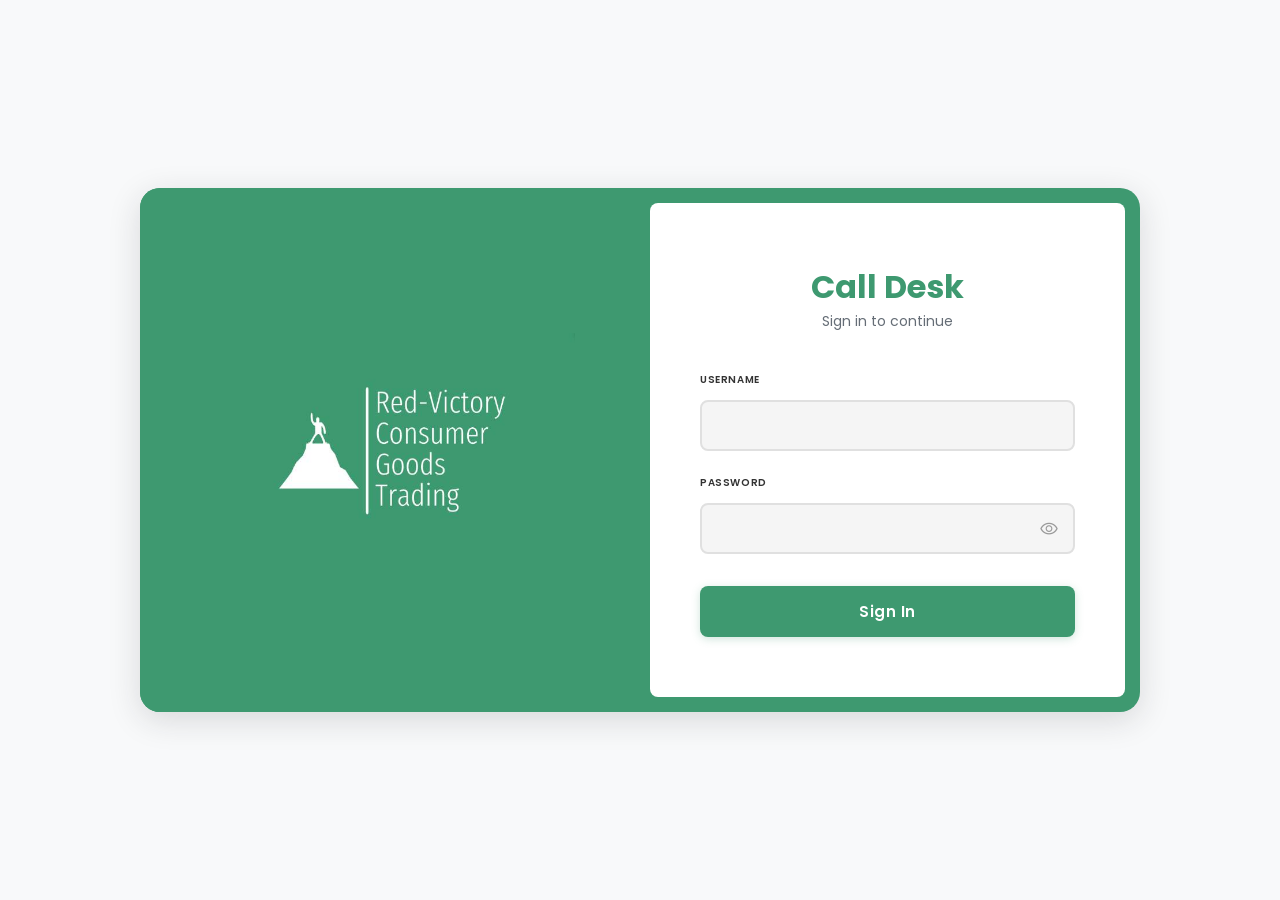
<file: login.html>
<!DOCTYPE html>
<html lang="en">
<head>
<meta charset="UTF-8" />
<meta name="viewport" content="width=device-width, initial-scale=1.0"/>
<title>Call Desk - Login</title>
<link rel="icon" type="image/png" href="assets/RVLOGO.jpg" />
<link href="https://fonts.googleapis.com/css2?family=Poppins:wght@300;400;500;600;700&display=swap" rel="stylesheet"/>
<link rel="stylesheet" href="https://fonts.googleapis.com/css2?family=Material+Symbols+Outlined:opsz,wght,FILL,GRAD@20..48,100..700,0..1,-50..200" />
<link rel="stylesheet" href="css/style.css" />
<link rel="stylesheet" href="css/login.css" />
</head>
<body style="padding: 0px;">

<div class="login-container">
  <div class="login-wrapper">
    <div class="login-image">
      <img src="assets/RVLOGO.jpg" alt="Secure Login" />
    </div>
    
    <div class="login-card">
      <div class="login-header">
        <div class="login-logo">
          Call Desk
        </div>
        <div class="login-subtitle">Sign in to continue</div>
      </div>

      <div class="error-msg" id="errorMsg">Invalid username or password</div>

      <form class="login-form" onsubmit="handleLogin(event)">
        <div class="form-group">
          <label class="form-label" for="username">Username</label>
          <input type="text" id="username" required autocomplete="username" />
        </div>

        <div class="form-group">
          <label class="form-label" for="password">Password</label>
          <div class="password-wrapper">
            <input type="password" id="password" required autocomplete="current-password" />
            <button type="button" class="password-toggle" id="togglePassword" onclick="togglePasswordVisibility(event)">
              <span class="material-symbols-outlined">visibility</span>
            </button>
          </div>
        </div>

        <button type="submit" class="btn btn-next" style="width: 100%; margin-top: 8px;">
          Sign In
        </button>
      </form>
    </div>
  </div>
</div>

<script>
const _x = JSON.parse(atob('[base64]'));

function handleLogin(event) {
  event.preventDefault();
  const u = document.getElementById('username').value.trim().toUpperCase();
  const p = document.getElementById('password').value;
  const errorMsg = document.getElementById('errorMsg');
  errorMsg.classList.remove('show');
  if (_x[u] && _x[u].p === p) {
    sessionStorage.setItem('agent', _x[u].s);
    sessionStorage.setItem('username', u);
    sessionStorage.setItem('authenticated', 'true');
    window.location.href = 'index.html';
  } else {
    errorMsg.classList.add('show');
  }
}

function togglePasswordVisibility(event) {
  event.preventDefault();
  const passwordInput = document.getElementById('password');
  const toggleBtn = document.getElementById('togglePassword');
  const icon = toggleBtn.querySelector('.material-symbols-outlined');
  if (passwordInput.type === 'password') {
    passwordInput.type = 'text';
    icon.textContent = 'visibility_off';
  } else {
    passwordInput.type = 'password';
    icon.textContent = 'visibility';
  }
}
</script>

</body>
</html>
</file>
<file: css/style.css>
:root {
  --bg: #f8f9fa;
  --surface: #ffffff;
  --card: #ffffff;
  --border: #e1e4e8;
  --border-focus: #0969da;
  --accent: #0969da;
  --accent-hover: #0550ae;
  --accent2: #1a7f64;
  --accent3: #32d75e;
  --accent4:rgb(25, 84, 99);
  --danger: #d1242f;
  --danger1: #d55760;
  --warn: #bf8700;
  --text: #1f2328;
  --text-muted: #656d76;
  --text-dim: #59636e;
  --input-bg: #ffffff;
  --tag-bg: #f6f8fa;
  --radius: 10px;
  --radius-sm: 6px;
  --shadow: 0 1px 3px rgba(31,35,40,0.12), 0 8px 24px rgba(66,74,83,0.12);
}

*, *::before, *::after { box-sizing: border-box; margin: 0; padding: 0; }

body {
  background: var(--bg);
  font-family: 'Poppins', sans-serif;
  color: var(--text);
  min-height: 100vh;
  display: flex;
  flex-direction: column;
  align-items: center;
  justify-content: flex-start;
  padding-top: 20px;
}

.main-container {
  display: flex;
  gap: 24px;
  width: 100%;
  max-width: 1400px;
  align-items: stretch;
}

/* ── HEADER ── */
.header {
  width: 100%;
  max-width: 1400px;
  display: flex;
  align-items: center;
  justify-content: space-between;
  margin-bottom: 24px;
}
.logo {
  display: flex;
  align-items: center;
  gap: 10px;
  font-family: 'Poppins', sans-serif;
  font-size: 14px;
  font-weight: 600;
  letter-spacing: 0.02em;
  color: var(--text);
}
.logo-dot {
  width: 8px; height: 8px;
  border-radius: 50%;
  background: var(--accent2);
  animation: pulse 2s ease-in-out infinite;
}
@keyframes pulse {
  0%,100% { opacity:1; transform:scale(1); }
  50% { opacity:.5; transform:scale(.8); }
}
.status-bar {
  font-family: 'Poppins', sans-serif;
  font-size: 11px;
  font-weight: 500;
  color: var(--text-muted);
  background: var(--surface);
  border: 1px solid var(--border);
  border-radius: 20px;
  padding: 4px 12px;
  letter-spacing: 0.03em;
}

/* ── SALES TABLE ── */
.left-panel-container {
  display: flex;
  flex-direction: column;
  gap: 24px;
  width: 700px;
  flex-shrink: 0;
  height: fit-content;
}
.sales-panel {
  width: 700px;
  background: var(--card);
  border: 1px solid var(--border);
  border-radius: 16px;
  box-shadow: var(--shadow);
  overflow: hidden;
  flex-shrink: 0;
}
.sales-header {
  padding: 16px 20px;
  border-bottom: 1px solid var(--border);
  background: var(--tag-bg);
  font-size: 11px;
  font-weight: 600;
  letter-spacing: 0.08em;
  color: var(--text-muted);
  text-transform: uppercase;
  display: flex;
  justify-content: space-between;
  align-items: center;
}
.sales-body {
  max-height: 600px;
  overflow-y: auto;
}
.sales-table {
  width: 100%;
  border-collapse: collapse;
}
.sales-table th {
  position: sticky;
  top: 0;
  background: var(--tag-bg);
  padding: 10px 12px;
  text-align: left;
  font-size: 10px;
  font-weight: 600;
  color: var(--text-muted);
  text-transform: uppercase;
  letter-spacing: 0.05em;
  border-bottom: 1px solid var(--border);
}
.sales-table td {
  padding: 12px;
  font-size: 13px;
  border-bottom: 1px solid var(--border);
  color: var(--text);
  white-space: nowrap;
}
.sales-table tr:last-child td {
  border-bottom: none;
}
.sales-table tr:hover {
  background: var(--tag-bg);
}
.sales-empty {
  padding: 40px 20px;
  text-align: center;
  color: var(--text-muted);
  font-size: 13px;
}

/* ── PAGINATION ── */
.pagination {
  display: flex;
  justify-content: center;
  align-items: center;
  gap: 8px;
  padding: 12px;
  border-top: 1px solid var(--border);
}
.page-btn {
  background: var(--input-bg);
  border: 1px solid var(--border);
  border-radius: 6px;
  padding: 6px 12px;
  font-size: 12px;
  font-weight: 500;
  cursor: pointer;
  transition: all 0.2s;
  color: var(--text);
}
.page-btn:hover:not(:disabled) {
  background: var(--tag-bg);
  border-color: var(--accent);
}
.page-btn:disabled {
  opacity: 0.3;
  cursor: not-allowed;
}
.page-info {
  font-size: 11px;
  color: var(--text-muted);
  font-weight: 500;
}

/* ── CALLBACK TABLE ── */
.callback-panel {
  width: 700px;
  background: var(--card);
  border: 1px solid var(--border);
  border-radius: 16px;
  box-shadow: var(--shadow);
  overflow: hidden;
  flex-shrink: 0;
}
.btn-call {
  background: var(--accent);
  color: white;
  border: none;
  border-radius: 6px;
  padding: 6px 12px;
  font-size: 11px;
  font-weight: 600;
  cursor: pointer;
  transition: all 0.2s;
  display: flex;
  align-items: center;
  gap: 4px;
}
.btn-call:hover {
  background: var(--accent-hover);
  transform: translateY(-1px);
}
.btn-call .material-symbols-outlined {
  font-size: 16px;
}
.material-symbols-outlined {
  font-variation-settings: 'FILL' 0, 'wght' 300, 'GRAD' 0, 'opsz' 24;
}

/* ── MAIN CARD ── */
.card {
  width: 700px;
  background: var(--card);
  border: 1px solid var(--border);
  border-radius: 16px;
  box-shadow: var(--shadow);
  overflow: hidden;
  min-height: 100%;
  display: flex;
  flex-direction: column;
}

.card-header {
  padding: 20px 28px 16px;
  border-bottom: 1px solid var(--border);
  display: flex;
  align-items: center;
  justify-content: space-between;
  background: var(--tag-bg);
}
.card-title {
  font-size: 11px;
  font-family: 'Poppins', sans-serif;
  font-weight: 600;
  letter-spacing: 0.08em;
  color: var(--text-muted);
  text-transform: uppercase;
}
.lead-badge {
  font-family: 'Poppins', sans-serif;
  font-size: 11px;
  font-weight: 500;
  background: #ddf4ff;
  color: var(--accent);
  border: 1px solid #9cd7ff;
  border-radius: 20px;
  padding: 3px 10px;
  letter-spacing: 0.02em;
}

.card-body { padding: 28px; flex: 1; display: flex; flex-direction: column; }

/* ── IDLE STATE ── */
.idle-state {
  text-align: center;
  padding: 48px 24px;
  display: flex;
  flex-direction: column;
  align-items: center;
  gap: 14px;
  flex: 1;
  justify-content: center;
}
.idle-icon {
  width: 64px; height: 64px;
  border-radius: 50%;
  background: var(--tag-bg);
  border: 1px solid var(--border);
  display: flex;
  align-items: center;
  justify-content: center;
  font-size: 32px;
  color: var(--text-muted);
}
.idle-title {
  font-size: 18px;
  font-weight: 500;
  color: var(--text);
}
.idle-sub {
  font-size: 14px;
  color: var(--text-muted);
  max-width: 300px;
  line-height: 1.6;
}

/* ── CLIENT INFO ── */
.client-block {
  display: none;
  flex-direction: column;
  gap: 22px;
  flex: 1;
}
.client-block.visible { display: flex; }

.info-grid {
  display: grid;
  grid-template-columns: 1fr 1fr;
  gap: 14px;
}
.info-item {
  background: var(--input-bg);
  border: 1px solid var(--border);
  border-radius: var(--radius);
  padding: 12px 16px;
  display: flex;
  flex-direction: column;
  gap: 4px;
}
.info-item.full { grid-column: 1 / -1; }
.info-label {
  font-family: 'Poppins', sans-serif;
  font-size: 10px;
  font-weight: 600;
  letter-spacing: 0.06em;
  color: var(--text-muted);
  text-transform: uppercase;
}
.info-value {
  font-size: 15px;
  font-weight: 500;
  color: var(--text);
  word-break: break-word;
}
.info-value.phone {
  font-family: 'Poppins', sans-serif;
  font-size: 16px;
  font-weight: 500;
  color: var(--accent);
  letter-spacing: 0.02em;
}

/* ── DIVIDER ── */
.section-divider {
  display: flex;
  align-items: center;
  gap: 12px;
  color: var(--text-muted);
  font-family: 'Poppins', sans-serif;
  font-size: 10px;
  font-weight: 600;
  letter-spacing: 0.06em;
  text-transform: uppercase;
}
.section-divider::before,
.section-divider::after {
  content: '';
  flex: 1;
  height: 1px;
  background: var(--border);
}

/* ── FORM FIELDS ── */
.form-group {
  display: flex;
  flex-direction: column;
  gap: 6px;
}
.form-label {
  font-family: 'Poppins', sans-serif;
  font-size: 10px;
  font-weight: 600;
  letter-spacing: 0.06em;
  color: var(--text-muted);
  text-transform: uppercase;
}
select, input, textarea {
  width: 100%;
  background: var(--input-bg);
  border: 1px solid var(--border);
  border-radius: var(--radius-sm);
  color: var(--text);
  font-family: 'Poppins', sans-serif;
  font-size: 14px;
  padding: 10px 14px;
  outline: none;
  transition: border-color 0.2s, box-shadow 0.2s;
  appearance: none;
  -webkit-appearance: none;
}
select {
  background-image: url("data:image/svg+xml,%3Csvg xmlns='http://www.w3.org/2000/svg' width='12' height='8' viewBox='0 0 12 8'%3E%3Cpath d='M1 1l5 5 5-5' stroke='%236b7080' stroke-width='1.5' fill='none' stroke-linecap='round'/%3E%3C/svg%3E");
  background-repeat: no-repeat;
  background-position: right 14px center;
  padding-right: 36px;
  cursor: pointer;
}
select:focus, input:focus, textarea:focus {
  border-color: var(--border-focus);
  box-shadow: 0 0 0 3px rgba(9,105,218,0.12);
}
select:disabled {
  opacity: 0.45;
  cursor: not-allowed;
}
textarea { resize: vertical; min-height: 60px; line-height: 1.5; }
select option { background: #ffffff; }

.location-grid {
  display: grid;
  grid-template-columns: 1fr 1fr 1fr;
  gap: 12px;
}

/* ── CALL STATUS ── */
.status-select-wrap { position: relative; }
#callStatus option[value="ringing"] { color: var(--accent2); }
#callStatus option[value="sales"] { color: var(--accent3); }
#callStatus option[value="already ordered"] { color: var(--danger); } 
#callStatus option[value="unattended"] { color: var(--danger1); }
#callStatus option[value="not interested"] { color: var(--danger); } 
#callStatus option[value="wrong number"] { color: var(--danger1); } 
#callStatus option[value="order cancelled"] { color: var(--danger); }
#callStatus option[value="for sched"] { color: var(--accent-hover); }
#callStatus option[value="no answer"] { color: var(--danger1); } 
#callStatus option[value="cannot be reached"] { color: var(--danger1); }
#callStatus option[value="company number"] { color: var(--accent4); }  
#callStatus option[value="callback"] { color: var(--accent-hover); }

/* ── BUTTONS ── */
.btn-row {
  display: grid;
  grid-template-columns: 1fr 1fr;
  gap: 12px;
  margin-top: 4px;
}
.btn {
  display: flex;
  align-items: center;
  justify-content: center;
  gap: 8px;
  padding: 12px 20px;
  border-radius: var(--radius-sm);
  border: none;
  font-family: 'Poppins', sans-serif;
  font-size: 14px;
  font-weight: 600;
  cursor: pointer;
  transition: all 0.2s;
  letter-spacing: 0.02em;
  position: relative;
  overflow: hidden;
}
.btn::after {
  content: '';
  position: absolute;
  inset: 0;
  background: white;
  opacity: 0;
  transition: opacity 0.15s;
}
.btn:active::after { opacity: 0.07; }

.btn-next {
  background: var(--accent);
  color: #fff;
  box-shadow: 0 1px 3px rgba(31,35,40,0.12);
}
.btn-next:hover:not(:disabled) {
  background: var(--accent-hover);
  box-shadow: 0 3px 8px rgba(31,35,40,0.15);
  transform: translateY(-1px);
}
.btn-next:disabled {
  opacity: 0.35;
  cursor: not-allowed;
  transform: none;
  box-shadow: none;
}

.btn-end {
  background: transparent;
  color: var(--danger);
  border: 1px solid #d1d9e0;
}
.btn-end:hover:not(:disabled) {
  background: #ffebe9;
  border-color: var(--danger);
}
.btn-end:disabled {
  opacity: 0.3;
  cursor: not-allowed;
}

/* ── TOAST ── */
.toast {
  position: fixed;
  bottom: 28px;
  left: 50%;
  transform: translateX(-50%) translateY(80px);
  background: var(--surface);
  border: 1px solid var(--border);
  border-radius: 10px;
  padding: 12px 20px;
  font-size: 13px;
  color: var(--text);
  box-shadow: 0 8px 24px rgba(31,35,40,0.2);
  display: flex;
  align-items: center;
  gap: 10px;
  transition: transform 0.35s cubic-bezier(0.34,1.56,0.64,1);
  z-index: 999;
  white-space: nowrap;
}
.toast.show { transform: translateX(-50%) translateY(0); }
.toast.success .toast-icon { color: var(--accent2); }
.toast.error .toast-icon { color: var(--danger); }
.toast.info .toast-icon { color: var(--accent); }
.toast-icon { font-size: 16px; }

/* ── SPINNER ── */
.spinner {
  width: 14px; height: 14px;
  border: 2px solid rgba(255,255,255,0.3);
  border-top-color: white;
  border-radius: 50%;
  animation: spin 0.6s linear infinite;
  flex-shrink: 0;
  margin-right: 8px;
}
@keyframes spin { to { transform: rotate(360deg); } }

/* ── CALL TIMER ── */
.call-timer {
  font-family: 'Poppins', sans-serif;
  font-size: 11px;
  font-weight: 500;
  color: var(--accent2);
  background: #dafbe1;
  border: 1px solid #aceebb;
  border-radius: 20px;
  padding: 3px 10px;
  display: none;
  align-items: center;
  gap: 5px;
}
.call-timer.active { display: flex; }
.timer-dot {
  width: 5px; height: 5px;
  border-radius: 50%;
  background: var(--accent2);
  animation: pulse 1s ease-in-out infinite;
}

/* ── LEADS COUNTER ── */
.leads-counter {
  font-family: 'Poppins', sans-serif;
  font-size: 11px;
  font-weight: 500;
  color: var(--accent);
  background: #ddf4ff;
  border: 1px solid #9cd7ff;
  border-radius: 20px;
  padding: 3px 10px;
  display: flex;
  align-items: center;
  gap: 5px;
}

/* ── FOOTER ── */
.footer {
  width: 725px;
  margin-top: 16px;
  margin-left: auto;
  display: flex;
  justify-content: space-between;
  align-items: center;
  padding: 0 4px;
}
.footer-note {
  font-size: 11px;
  font-family: 'Poppins', sans-serif;
  color: var(--text-muted);
  letter-spacing: 0.02em;
}

/* ── SETUP BANNER ── */
.setup-banner {
  width: 100%;
  max-width: 620px;
  background: #fff8c5;
  border: 1px solid #d4a72c;
  border-radius: var(--radius);
  padding: 14px 20px;
  margin-bottom: 16px;
  font-size: 13px;
  color: #7d4e00;
  line-height: 1.6;
  display: none;
}
.setup-banner.show { display: block; }
.setup-banner strong { font-weight: 600; }
.setup-banner code {
  background: #fae17d;
  border-radius: 3px;
  padding: 1px 5px;
  font-family: 'Poppins', sans-serif;
  font-size: 12px;
  font-weight: 500;
}

@media (max-width: 1440px) {
  .left-panel-container { width: 600px; }
  .sales-panel { width: 600px; }
  .callback-panel { width: 600px; }
  .card { width: 600px; }
  .footer { width: 600px; }
}
@media (max-width: 1280px) {
  .left-panel-container { width: 500px; }
  .sales-panel { width: 500px; }
  .callback-panel { width: 500px; }
  .card { width: 500px; }
  .footer { width: 500px; }
  .sales-table td { font-size: 12px; padding: 10px; }
}
@media (max-width: 1100px) {
  .main-container { flex-direction: column; align-items: center; }
  .left-panel-container { width: 100%; max-width: 700px; }
  .sales-panel { width: 100%; max-width: 700px; }
  .callback-panel { width: 100%; max-width: 700px; }
  .card { width: 100%; max-width: 700px; }
  .footer { width: 100%; max-width: 700px; margin-left: 0; }
}
@media (max-width: 768px) {
  .header { flex-direction: column; gap: 12px; align-items: flex-start; }
  .sales-table td { white-space: normal; }
}
@media (max-width: 480px) {
  .info-grid { grid-template-columns: 1fr; }
  .btn-row { grid-template-columns: 1fr; }
  .card-body { padding: 20px; }
  .card-header { padding: 16px 20px 12px; flex-direction: column; gap: 8px; align-items: flex-start; }
  .idle-state { padding: 32px 16px; }
  .idle-icon { width: 48px; height: 48px; font-size: 20px; }
  .idle-title { font-size: 16px; }
  .idle-sub { font-size: 13px; }
  .info-value { font-size: 14px; }
  .info-value.phone { font-size: 15px; }
  select, input, textarea { font-size: 13px; padding: 9px 12px; }
  .btn { padding: 11px 16px; font-size: 13px; }
  .left-panel-container { width: 100%; }
  .sales-panel { width: 100%; }
  .callback-panel { width: 100%; }
  .card { width: 100%; }
  body { padding: 16px 12px 32px; }
  .sales-body { max-height: 400px; }
}
</file>
<file: css/login.css>
/* ── LOGIN PAGE STYLES ── */
.login-container {
  min-height: 100vh;
  display: flex;
  align-items: center;
  justify-content: center;
  background: var(--bg);
}

.login-wrapper {
  display: flex;
  width: 100%;
  max-width: 1000px;
  background: var(--card);
  border-radius: 20px;
  background-color: #3E9970;
  box-shadow: 0 8px 32px rgba(31,35,40,0.15);
  overflow: hidden;
}

.login-image {
  flex: 1;
  background-color: #3E9970;
  display: flex;
  align-items: center;
  justify-content: center;
  padding: 60px;
}

.login-image img {
  width: 100%;
  max-width: 400px;
  height: auto;
  object-fit: contain;
}

.login-card {
  flex: 1;
  margin: 15px;
  background-color: #ffffff;
  border-radius: 8px;
  padding: 60px 50px;
  display: flex;
  flex-direction: column;
  justify-content: center;
}

.login-header {
  margin-bottom: 40px;
  text-align: center;
}

.login-logo {
  display: flex;
  align-items: center;
  text-align: center;
  justify-content: center;
  gap: 5px;
  font-size: 32px;
  font-weight: bold;
  color: #3E9970;
}

.login-subtitle {
  font-size: 14px;
  color: var(--text-muted);
}

.login-form {
  display: flex;
  flex-direction: column;
  gap: 24px;
}

.error-msg {
  background: #ffebe9;
  border: 1px solid var(--danger);
  color: var(--danger);
  padding: 12px 16px;
  border-radius: var(--radius-sm);
  font-size: 13px;
  display: none;
}

.error-msg.show {
  display: block;
}

.login-form input {
  background: #f5f5f5;
  border: 2px solid #e0e0e0;
  border-radius: 8px;
  padding: 12px 16px;
  font-size: 15px;
  font-family: 'Poppins', sans-serif;
  transition: all 0.3s ease;
}

.login-form input:focus {
  border-color: #3E9970;
  background: #ffffff;
  box-shadow: 0 0 0 4px rgba(62, 153, 112, 0.1);
  outline: none;
}

.login-form input::placeholder {
  color: #999;
}

.login-form .form-group label {
  font-weight: 600;
  color: #333;
  margin-bottom: 6px;
}

.password-wrapper {
  position: relative;
  display: flex;
  align-items: center;
}

.password-wrapper input {
  width: 100%;
  padding-right: 44px;
}

.password-toggle {
  position: absolute;
  right: 12px;
  background: none;
  border: none;
  cursor: pointer;
  padding: 4px;
  display: flex;
  align-items: center;
  justify-content: center;
  color: #999;
  transition: color 0.2s ease;
}

.password-toggle:hover {
  color: #3E9970;
}

.password-toggle .material-symbols-outlined {
  font-size: 20px;
}

.login-form button.btn-next {
  background: #3E9970;
  color: #ffffff;
  border: none;
  border-radius: 8px;
  padding: 14px 20px;
  font-size: 15px;
  font-weight: 600;
  font-family: 'Poppins', sans-serif;
  cursor: pointer;
  transition: all 0.3s ease;
  box-shadow: 0 2px 8px rgba(62, 153, 112, 0.25);
  letter-spacing: 0.5px;
}

.login-form button.btn-next:hover {
  background: #2d7a55;
  box-shadow: 0 4px 16px rgba(62, 153, 112, 0.35);
  transform: translateY(-2px);
}

.login-form button.btn-next:active {
  transform: translateY(0);
  box-shadow: 0 2px 4px rgba(62, 153, 112, 0.25);
}

@media (max-width: 768px) {
  .login-wrapper {
    flex-direction: column;
  }

  .login-image {
    padding: 40px;
  }

  .login-card {
    padding: 40px 30px;
  }
}
</file>
